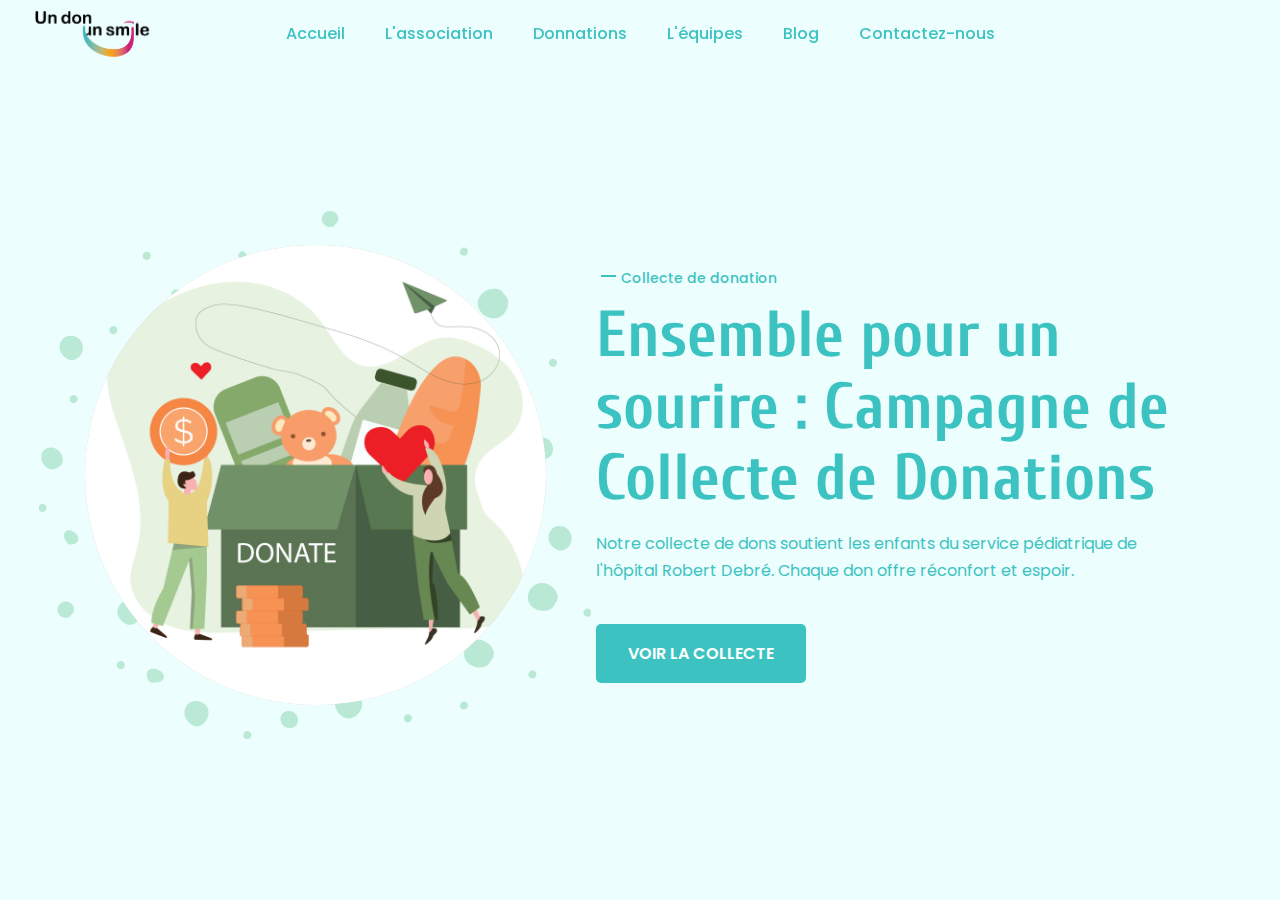
<file: collecte.html>
<!DOCTYPE html>
<html lang="en">

<head>
  <meta charset="UTF-8">
  <meta http-equiv="X-UA-Compatible" content="IE=edge">
  <meta name="viewport" content="width=device-width, initial-scale=1.0">
  <title>Un don, Un smile - Ensemble, offrons-leur de la joie</title>
  <!-- 
    - favicon
  -->
  <link rel="shortcut icon" href="./assets/images/logo-sf.png" type="image/svg+xml">
  <!-- 
    - custom css link
  -->
  <link rel="stylesheet" href="./assets/css/style.css">
  <!-- 
    - google font link
  -->
  <link rel="preconnect" href="https://fonts.googleapis.com">
  <link rel="preconnect" href="https://fonts.gstatic.com" crossorigin>
  <link
    href="https://fonts.googleapis.com/css2?family=Cuprum:wght@500;600;700&family=Poppins:wght@400;500;600&display=swap"
    rel="stylesheet">
</head>

<body>
  <!-- 
    - #HEADER
  -->
    <header class="header" data-header>
        <div class="container">
            <img src="./assets/images/logo-sf.png" style="position: absolute; width: 140px; margin-top: 25px;">
            <a href="#" class="logo"></a>
            <nav class="navbar" data-navbar style="margin-right: auto; margin-left: auto;">
                <div class="wrapper">
                    <img src="./assets/images/logo-sf.png" style="position: absolute; width: 140px; margin-top: 25px;">
                    <a href="#" class="logo"></a>
                    <button class="nav-close-btn" aria-label="close menu" data-nav-toggler>
                        <ion-icon name="close-outline" aria-hidden="true"></ion-icon>
                    </button>
                </div>

                <ul class="navbar-list">
                    <li>
                    <a href="index.html" class="navbar-link" data-nav-link>Accueil</a>
                    </li>
                    <li>
                    <a href="#about" class="navbar-link" data-nav-link>L'association</a>
                    </li>
                    <li class="parent">
                    <a href="#features" class="navbar-link" data-nav-link>Donnations</a>
                    <ul class="child">
                        <li><a href="collecte.html" class="">La collecte</a></li>
                    </ul>
                    </li>
                    <li>
                    <a href="#services" class="navbar-link" data-nav-link>L'équipes</a>
                    </li>
                    <style>
                    .parent:hover>ul {
                        display: block;
                        position: absolute;
                    }

                    .child {
                        display: none;
                    }

                    .child li {
                        background-color: #edfffd;
                        line-height: 35px;
                        width: 71%;
                        border-radius: 5px;
                        text-align: center;
                    }

                    .child li a {
                        color: #000000;
                    }

                    ul {
                        list-style: none;
                        margin: 0;
                        padding: 0px;
                        min-width: 8.25em;
                    }

                    ul ul ul {
                        left: 100%;
                        top: 0;
                        margin-left: 1px;
                    }

                    .expand {
                        font-size: 12px;
                        float: right;
                        margin-right: 5px;
                    }
                    </style>
                    <li>
                    <a href="#blog" class="navbar-link" data-nav-link>Blog</a>
                    </li>
                    <li>
                    <a href="#contact" class="navbar-link" data-nav-link>Contactez-nous</a>
                    </li>
                </ul>
            </nav>

            <button class="nav-open-btn" aria-label="open menu" data-nav-toggler>
                <ion-icon name="menu-outline" aria-hidden="true"></ion-icon>
            </button>

            <div class="overlay" data-nav-toggler data-overlay></div>
        </div>
    </header>
    <main>
        <article>
            <!-- 
                - #ACCUEIL
            -->
            <section class="section hero" id="home" aria-label="hero">
                <div class="container" style="grid-template-columns: 1fr 1.3fr;">
                    <figure class="hero-banner has-before img-holder" style="--width: 650; --height: 650;">
                        <img src="./assets/images/donate.jpeg" width="650" height="650" alt="hero banner" class="img-cover">
                    </figure>
                    <div class="hero-content">
                        <p class="hero-subtitle has-before">Collecte de donation</p>
                        <h1 class="h1 hero-title">Ensemble pour un sourire : Campagne de Collecte de Donations</h1>
                        <p class="hero-text">
                            Notre collecte de dons soutient les enfants du service pédiatrique de l'hôpital Robert Debré. Chaque don offre réconfort et espoir.
                        </p>
                        <div class="btn-group">
                            <a href="#contact" class="btn btn-primary">Voir la collecte</a>
                        </div>
                    </div>
                </div>
          </section>
        </article>
    </main>
</body>
</file>
<file: assets/css/style.css>
:root {

  /**
   * colors
   */

  --rich-black-fogra-29-1: hsl(181, 54%, 48%);
  --rich-black-fogra-29-2: hsl(230, 14%, 8%);
  --rich-black-fogra-39: hsl(188, 82%, 36%);
  --granite-gray: hsl(0, 0%, 40%);
  --go-green_50: hsla(145, 63%, 42%, 0.5);
  --go-green_8: hsla(145, 63%, 42%, 0.08);
  --go-green_5: hsla(145, 63%, 42%, 0.05);
  --light-gray: hsl(0, 0%, 80%);
  --mint-cream: hsl(180, 89%, 96%);
  --cultured: hsl(0, 0%, 93%);
  --go-green: hsl(145, 63%, 42%);
  --go-blue: hsl(181, 68%, 32%);
  --go-blue-200: hsl(174, 68%, 78%);
  --go-blue-400: hsl(179, 53%, 50%);
  --go-blue-500: hsl(180, 65%, 40%);
  --white: hsl(0, 0%, 100%);
  --blue: hsl(188, 82%, 36%);
  --jet: hsl(0, 0%, 18%);
  --aqua-jet: hsl(183, 48%, 19%);
  --aqua-jet-300: hsl(177, 62%, 64%);

  /**
   * typography
   */

  --ff-poppins: 'Poppins', sans-serif;
  --ff-cuprum: 'Cuprum', sans-serif;

  /* --fs-1: 4.5rem; */
  --fs-1: 4rem;
  --fs-2: 3.6rem;
  --fs-3: 3.5rem;
  --fs-4: 3.2rem;
  --fs-5: 2.5rem;
  --fs-6: 2.4rem;
  --fs-7: 2.2rem;
  --fs-8: 2rem;
  --fs-9: 1.8rem;
  --fs-10: 1.5rem;
  --fs-11: 1.4rem;
  --fs-12: 1.3rem;

  --fw-600: 600;
  --fw-500: 500;

  /**
   * spacing
   */

  --section-padding: 80px;

  /**
   * shadow
   */

  --shadow-1: 3px 4px 30px hsla(0, 0%, 53%, 0.1);
  --shadow-2: 5px 3px 40px hsla(191, 100%, 17%, 0.1);

  /**
   * radius
   */

  --radius-5: 5px;

  /**
   * transition
   */

  --transition-1: 0.25s ease;
  --transition-2: 0.5s ease;
  --cubic-out: cubic-bezier(0.33, 0.85, 0.4, 0.96);

}

/*-----------------------------------*\
  #RESET
\*-----------------------------------*/

*,
*::before,
*::after {
  margin: 0;
  padding: 0;
  box-sizing: border-box;
}

li { list-style: none; }

a {
  color: inherit;
  text-decoration: none;
}

a,
img,
span,
input,
button,
ion-icon { display: block; }

img { height: auto; }

input,
button {
  background: none;
  border: none;
  font: inherit;
}

input { width: 100%; }

button { cursor: pointer; }

ion-icon { pointer-events: none; }

address { font-style: normal; }

html {
  font-family: var(--ff-poppins);
  font-size: 10px;
  scroll-behavior: smooth;
}

body {
  background-color: var(--white);
  color: var(--granite-gray);
  font-size: 1.6rem;
  line-height: 1.7;
}

:focus-visible { outline-offset: 4px; }

::-webkit-scrollbar { width: 10px; }

::-webkit-scrollbar-track { background-color: hsl(0, 0%, 98%); }

::-webkit-scrollbar-thumb { background-color: hsl(0, 0%, 80%); }

::-webkit-scrollbar-thumb:hover { background-color: hsl(0, 0%, 70%); }

/*-----------------------------------*\
  #REUSED STYLE
\*-----------------------------------*/

.container { padding-inline: 15px; }

.section { 
  padding-block: var(--section-padding); 
}

.section-dona {
  background-color: var(--mint-cream);
}

.has-before,
.has-after {
  position: relative;
  z-index: 1;
}

.has-before::before,
.has-after::after {
  content: "";
  position: absolute;
}

.h1,
.h2,
.h3,
.h2-sm {
  color: var(--go-blue-400);
  font-family: var(--ff-cuprum);
}

.h1 {
  font-size: var(--fs-1);
  line-height: 1.1;
}

.h2 { font-size: var(--fs-2); }

.h2,
.h3,
.h2-sm { line-height: 1.3; }

.h2-sm { font-size: var(--fs-3); }

.h3 { font-size: var(--fs-7); }

.btn-group {
  display: flex;
  flex-wrap: wrap;
  justify-content: center;
  align-items: center;
  gap: 35px;
}

.btn {
  font-weight: var(--fw-600);
  text-transform: uppercase;
  padding: 12px 24px;
  border-radius: var(--radius-5);
  max-width: max-content;
  transition: var(--transition-1);
}

.btn-primary {
  background-color: var(--go-blue-400);
  color: var(--white);
}

.btn-primary:is(:hover, :focus) { background-color: var(--go-blue); }

.flex-btn {
  display: flex;
  align-items: center;
  gap: 20px;
}

.img-holder {
  aspect-ratio: var(--width) / var(--height);
  background-color: var(--light-gray);
}

.img-cover {
  width: 100%;
  height: 100%;
  object-fit: cover;
}

.w-100 { width: 100%; }

.text-center { text-align: center; }

.section-subtitle {
  color: var(--go-blue);
  font-weight: var(--fw-500);
}

.grid-list {
  display: grid;
  gap: 20px;
}

.btn-link {
  color: var(--rich-black-fogra-29-1);
  font-size: var(--fs-12);
  display: flex;
  justify-content: center;
  align-items: center;
  gap: 5px;
  transition: var(--transition-1);
}





/*-----------------------------------*\
  #HEADER
\*-----------------------------------*/

.header .btn-outline { display: none; }

.header {
  padding-block: 15px;
  position: fixed;
  top: 0;
  left: 0;
  width: 100%;
  z-index: 4;
}

.header.active {
  background-color: var(--white);
  box-shadow: var(--shadow-2);
}

.header .container {
  display: flex;
  justify-content: space-between;
  align-items: center;
}

.logo {
  color: var(--rich-black-fogra-29-1);
  font-family: var(--ff-cuprum);
  font-size: 33px;
  font-weight: var(--fw-500);
  line-height: 1;
}

.nav-open-btn {
  color: var(--rich-black-fogra-29-1);
  font-size: 35px;
}

.navbar {
  position: fixed;
  top: 0;
  left: -280px;
  max-width: 280px;
  width: 100%;
  height: 100%;
  background-color: var(--rich-black-fogra-39);
  color: var(--white);
  padding: 30px 20px;
  visibility: hidden;
  transition: 0.25s var(--cubic-out);
  z-index: 4;
}

.navbar.active {
  visibility: visible;
  transform: translateX(280px);
  transition-duration: 0.5s;
}

.navbar .logo,
.nav-close-btn { color: var(--white); }

.navbar .wrapper {
  display: flex;
  align-items: center;
  justify-content: space-between;
  margin-block-end: 25px;
}

.nav-close-btn { font-size: 30px; }

.navbar-link {
  padding-block: 10px;
  transition: var(--transition-1);
}

.navbar-link:is(:hover, :focus) { color: var(--aqua-jet); }

.overlay {
  position: fixed;
  inset: 0;
  background-color: hsla(0, 0%, 100%, 0.7);
  visibility: hidden;
  opacity: 0;
  transition: var(--transition-1);
  z-index: 3;
}

.overlay.active {
  visibility: visible;
  opacity: 1;
}





/*-----------------------------------*\
  #HERO
\*-----------------------------------*/

.hero {
  background-color: var(--mint-cream);
  padding-block-start: calc(var(--section-padding) + 50px);
  text-align: center;
  overflow: hidden;
}

.hero .container {
  display: grid;
  gap: 50px;
}

.hero-subtitle {
  color: var(--go-blue-400);
  font-size: var(--fs-12);
  font-weight: var(--fw-500);
  max-width: max-content;
  margin-inline: auto;
  z-index: 0;
}

.hero-subtitle::before {
  top: 8px;
  left: -20px;
  width: 15px;
  height: 2px;
  background-color: var(--go-blue-400);
}

.hero-title { margin-block: 10px 15px; }

.hero-text { color: var(--go-blue-400); }

.hero .btn-group { margin-block-start: 40px; }

.hero .btn-icon {
  background-color: var(--go-green);
  color: var(--white);
  font-size: 20px;
  padding: 20px;
  border-radius: 50%;
  animation: pulse 2s ease infinite;
}

@keyframes pulse {
  0% { box-shadow: 0 0 0 0 var(--go-green); }
  100% { box-shadow: 0 0 0 20px transparent; }
}

.hero .flex-btn .span {
  color: var(--go-green);
  font-size: var(--fs-9);
  font-weight: var(--fw-600);
}

.hero-banner,
.hero-banner > img { border-radius: 50%; }

.hero-banner::before {
  top: 50%;
  left: 50%;
  transform: translate(-50%, -50%);
  width: 120%;
  height: 120%;
  background-image: url('../images/hero-pattern.svg');
  background-repeat: no-repeat;
  background-size: contain;
  background-position: center;
  z-index: -1;
}





/*-----------------------------------*\
  #ABOUT
\*-----------------------------------*/

.about .container {
  display: grid;
  gap: 30px;
}

.about-banner { filter: drop-shadow(2px 2px 5px hsla(0, 0%, 0%, 0.08)); }

.about .section-text { margin-block: 20px 13px; }

.about-list { margin-block-end: 50px; }

.about-list .has-before {
  font-family: var(--ff-cuprum);
  font-size: var(--fs-8);
  font-weight: var(--fw-600);
  padding-inline-start: 20px;
  line-height: 1.5;
}

.about-list .has-before:not(:last-child) { margin-block-end: 15px; }

.about-list .has-before::before {
  top: 10px;
  left: 0;
  width: 10px;
  height: 10px;
  border-radius: 50%;
  background-color: var(--go-green);
}

.about .btn-group { justify-content: flex-start; }

.about .btn-group .flex-btn { gap: 10px; }

.about .btn-icon ion-icon {
  color: var(--go-blue-400);
  font-size: 40px;
}

.about .btn-group .span {
  color: var(--go-blue-400);
  font-family: var(--ff-cuprum);
  font-size: var(--fs-6);
  font-weight: var(--fw-600);
}





/*-----------------------------------*\
  #SERVICE
\*-----------------------------------*/

.service .section-text { margin-block: 15px 50px; }

.service .grid-list { margin-block-end: 50px; }

.service-card {
  height: 100%;
  padding: 30px 25px;
  text-align: center;
  box-shadow: var(--shadow-1);
}

.service-card::after {
  bottom: 0;
  left: 0;
  width: 0;
  height: 2px;
  background-color: var(--go-blue-400);
  transition: var(--transition-2);
}

.service-card:is(:hover, :focus-within)::after { width: 100%; }

.service-card .card-icon {
  max-width: max-content;
  margin-inline: auto;
  /* margin-block-end: 10px;  */
}

.service-card .img { transition: var(--transition-1); }

.service-card:is(:hover, :focus-within) .img { transform: scale(1.1); }

.service-card .card-text { margin-block: 5px 13px; }

.service .btn { margin-inline: auto; }





/*-----------------------------------*\
  #FEATURES
\*-----------------------------------*/

.features .section-text { margin-block: 15px 50px; }

.features-card {
  position: relative;
  background-color: var(--white);
  padding: 25px;
  padding-block-start: 40px;
  margin-block-start: 24px;
  box-shadow: var(--shadow-1);
  transition: var(--transition-2);
}

.features-card:hover { background-color: var(--go-green); }

.features-card .card-number {
  position: absolute;
  top: 0;
  left: 25px;
  transform: translateY(-50%);
  background-color: var(--cultured);
  font-size: var(--fs-7);
  font-weight: var(--fw-600);
  padding-block: 5px;
  min-width: 50px;
  text-align: center;
  border-radius: var(--radius-5);
  transition: var(--transition-1);
}

.features-card:hover .card-number { color: var(--go-green); }

.features-card .card-title {
  font-size: var(--fs-6);
  margin-block-end: 5px;
}

.features-card :is(.card-title, .card-text) { transition: var(--transition-1); }

.features-card:hover :is(.card-title, .card-text) { color: var(--white); }





/*-----------------------------------*\
  #FAQ
\*-----------------------------------*/

.faq .container {
  display: grid;
  gap: 20px;
}

.faq .title-wrapper {
  background-color: var(--white);
  padding: 30px 25px;
  box-shadow: var(--shadow-1);
}

.faq .section-title {
  font-size: var(--fs-4);
  margin-block-end: 30px;
}

.faq-card {
  background-color: var(--go-green_5);
  border-radius: var(--radius-5);
  overflow: hidden;
}

.faq-card .card-action {
  --action-bg: var(--go-blue-400);
  --color: var(--white);

  background-color: var(--action-bg);
  text-align: left;
  width: 100%;
  display: flex;
  justify-content: space-between;
  align-items: center;
  padding: 20px 25px;
  gap: 20px;
  transition: var(--transition-1);
}

.faq-card .card-action:is(:hover, :focus, .active) {
  --action-bg: var(--go-blue);
  --color: var(--white);
}

.faq-card .card-title {
  color: var(--color);
  font-size: var(--fs-8);
  transition: var(--transition-1);
}

.faq-card ion-icon {
  color: var(--color);
  font-size: 15px;
  transition: var(--transition-1);
  --ionicon-stroke-width: 60px;
}

.faq-card .card-action.active .open,
.faq-card .card-action .close { display: none; }

.faq-card .card-action .open,
.faq-card .card-action.active .close { display: block; }

.faq-card .card-content {
  font-size: var(--fs-10);
  padding-inline: 25px;
  max-height: 0;
  overflow: hidden;
  transition: var(--transition-2);
  background-color: var(--mint-cream);
}

.faq-card .card-content p { margin-block: 15px; }

.faq-card .card-action.active + .card-content { max-height: 500px; }

/*-----------------------------------*\
  #BLOG
\*-----------------------------------*/

.main-card{
max-width: 1200px;
margin: 0 auto;
}


.img-blog {
height: auto;
max-width: 100%;
vertical-align: middle;
}

.btn-card {
color: #ffffff;
padding: 0.8rem;
font-size: 14px;
text-transform: uppercase;
border-radius: 4px;
font-weight: 400;
display: block;
width: 100%;
cursor: pointer;
background: var(--go-blue-400);
}

.btn-card:hover {
background-color: var(--go-blue);
}

.cards {
display: flex;
flex-wrap: wrap;
list-style: none;
margin: 0;
padding: 0;
}

.cards_item {
/* display: flex; */
padding: 1rem;
}

@media (min-width: 40rem) {
.cards_item {
width: 50%;
}
}

@media (min-width: 56rem) {
.cards_item {
width: 33.3333%;
}
}

.card {
/* background-color: white; */
border-radius: 10px;
/* box-shadow: 0 20px 40px -14px rgba(0, 0, 0, 0.25); */
display: flex;
flex-direction: column;
overflow: hidden;
}

.card_content {
padding: 3rem;
background: linear-gradient(90deg, rgba(25,70,72,1) 0%, rgba(25,106,108,1) 35%, rgba(25,70,72,1) 100%);
}

.card_title {
color: #ffffff;
font-size: 2.8rem;
font-weight: 700;
letter-spacing: 1px;
text-transform: capitalize;
margin: 0px;
}

.card_text {
color: #ffffff;
font-size: 1.4rem;
line-height: 1.5;
margin-bottom: 1.25rem;    
font-weight: 400;
}

/*-----------------------------------*\
  #CONTACT
\*-----------------------------------*/

.container-contain {
  max-width: 1100px;
  width: 100%;
  background: var(--mint-cream);
  border-radius: 6px;
  padding: 20px 60px 30px 40px;
  box-shadow: 0 5px 10px rgba(0, 0, 0, 0.2);
  margin-right: auto;
  margin-left: auto;
  margin-top: -90px;
  margin-bottom: 5%;
}

.container-contain .content {
  display: flex;
  align-items: center;
  justify-content: space-between;
}

.container-contain .content .left-side {
  width: 25%;
  height: 100%;
  display: flex;
  flex-direction: column;
  align-items: center;
  justify-content: center;
  margin-top: 15px;
  position: relative;
}

.content .left-side::before {
  content: "";
  position: absolute;
  height: 70%;
  width: 2px;
  right: -15px;
  top: 50%;
  transform: translateY(-50%);
  background: #afafb6;
}

.content .left-side .details {
  margin: 14px;
  text-align: center;
}

.content .left-side .details i {
  font-size: 30px;
  color: var(--go-blue);
  margin-bottom: 10px;
}

.content .left-side .details .topic {
  font-size: 18px;
  font-weight: 500;
  color: var(--go-blue-400);
}

.content .left-side .details .text-one,
.content .left-side .details .text-two {
  font-size: 14px;
  color: var(--granite-gray);
}

.container-contain .content .right-side {
  width: 75%;
  margin-left: 75px;
}

.content .right-side .topic-text {
  font-size: 23px;
  font-weight: 600;
  color: var(--go-blue-400);
}

.right-side .input-box {
  height: 55px;
  width: 100%;
  margin: 12px 0;
}

.right-side .input-box input,
.right-side .input-box textarea {
  height: 100%;
  width: 100%;
  border: none;
  outline: none;
  font-size: 16px;
  background: #fff;
  border-radius: 6px;
  padding: 0 15px;
  resize: none;
}

.right-side .message-box {
  min-height: 110px;
}

.right-side .input-box textarea {
  padding-top: 6px;
}

.right-side .button {
  display: inline-block;
  margin-top: 12px;
}

.right-side .button input[type="button"] {
  color: #fff;
  font-size: 18px;
  outline: none;
  border: none;
  padding: 8px 16px;
  border-radius: 6px;
  background: var(--go-blue-400);
  cursor: pointer;
  transition: all 0.3s ease;
}

.button input[type="button"]:hover {
  background: var(--go-blue);
}

@media (max-width: 950px) {
  .container-contain {
    width: 100%;
    padding: 30px 40px 40px 35px;
  }
  .container-contain .content .right-side {
    width: 75%;
    margin-left: 55px;
  }
}
@media (max-width: 820px) {
  .container-contain {
    margin: 40px 0;
    height: 100%;
  }
  .container-contain .content {
    flex-direction: column-reverse;
  }
  .container-contain .content .left-side {
    width: 100%;
    flex-direction: row;
    margin-top: 40px;
    justify-content: center;
    flex-wrap: wrap;
  }
  .container-contain .content .left-side::before {
    display: none;
  }
  .container-contain .content .right-side {
    width: 100%;
    margin-left: 0;
  }
}

/*-----------------------------------*\
  #FOOTER
\*-----------------------------------*/

.footer {
  /* background-color: var(--blue); */
  background: linear-gradient(90deg, rgba(25,70,72,1) 0%, rgba(25,106,108,1) 35%, rgba(25,70,72,1) 100%);
  color: var(--cultured);
}

.footer-top .container {
  display: grid;
  gap: 40px;
}

.footer .logo { color: var(--white); }

.footer-text { margin-bottom: 5%; }

.newsletter-form {
  position: relative;
  max-width: 350px;
}

.email-field {
  color: var(--white);
  font-size: var(--fs-11);
  border: 1px solid white;
  padding: 15px;
  border-radius: var(--radius-5);
}

.footer .form-btn {
  background-color: var(--go-blue);
  color: var(--white);
  font-size: 24px;
  position: absolute;
  top: 6px;
  right: 6px;
  bottom: 6px;
  padding-inline: 10px;
  border-radius: var(--radius-5);
}

.footer-list-title {
  font-family: var(--ff-cuprum);
  font-size: var(--fs-5);
  font-weight: var(--fw-600);
  line-height: 1.2;
  margin-block-end: 25px;
}

.footer-link {
  margin-block-start: 15px;
  transition: var(--transition-1);
}

.footer-link:is(:hover, :focus) { color: var(--aqua-jet-300); }

.footer-item,
.social-list {
  display: flex;
  align-items: flex-start;
  gap: 10px;
}

.footer-item { margin-block-start: 15px; }

.footer-item > ion-icon {
  flex-shrink: 0;
  color: var(--go-blue-500);
  font-size: 20px;
  margin-block-start: 3px;
}

.contact-link { transition: var(--transition-1); }

.contact-link:not(.address):is(:hover, :focus) { color: var(--aqua-jet-300); }

.footer-item:last-child {
  margin-block-start: 25px;
  padding-block-start: 25px;
  border-block-start: 1px solid white;
}

.social-link {
  font-size: 30px;
  /* border: 1px solid var(--granite-gray); */
  border-radius: 10px;
  padding: 10px;
  transition: var(--transition-1);
}

.social-link:is(:hover, :focus) {
  background-color: var(--go-blue);
  border-color: var(--go-blue);
  border-radius: 10px;
}

.footer-bottom {
  padding-block: 15px;
  /* border-block-start: 1px solid white; */
}

.copyright {
  font-size: var(--fs-12);
  text-align: center;
  margin-block-end: 15px;
}

.copyright-link {
  display: inline-block;
  color: var(--aqua-jet-300);
  font-weight: var(--fw-500);
}

.footer-bottom-list {
  display: flex;
  justify-content: center;
  gap: 20px;
}

.footer-bottom-link {
  font-size: var(--fs-11);
  transition: var(--transition-1);
}

.footer-bottom-link:is(:hover, :focus) { color: var(--go-green); }

input::placeholder {
  color: var(--go-blue-400);
}

textarea::placeholder {
  color: var(--go-blue-400);
}





/*-----------------------------------*\
  #MEDIA QUERIES 
\*-----------------------------------*/

/**
 * responsive for large than 575px screen
 */

@media (min-width: 575px) {

  /**
   * CUSTOM PROPERTY
   */

  :root {

    /**
     * typography
     */

    --fs-1: 5.4rem;

  }



  /**
   * REUSED STYLE
   */

  .container {
    max-width: 540px;
    width: 100%;
    margin-inline: auto;
  }



  /**
   * HEADER
   */

  .header .container { max-width: unset; }



  /**
   * SERVICE
   */

  .service .grid-list { grid-template-columns: 1fr 1fr; }

  .service-card { text-align: left; }

  .service-card .card-icon { margin-inline: 0; }
  
  .service-card .btn-link { justify-content: flex-start; }

}





/**
 * responsive for large than 768px screen
 */

@media (min-width: 768px) {

  /**
   * CUSTOM PROPERTY
   */

  :root {

    /**
     * typography
     */

    --fs-1: 7rem;
    --fs-2: 4rem;
    --fs-4: 3.5rem;

  }



  /**
   * REUSED STYLE
   */

  .container { max-width: 720px; }

  .btn { padding: 16px 32px; }

  .section-text.text-center {
    text-align: justify;
    margin-inline: auto;
  }

  .btn-link { --fs-12: 1.4rem; }



  /**
   * HERO
   */

  .hero-subtitle { --fs-12: 1.4rem; }



  /**
   * FEATURES
   */

  .features .grid-list { grid-template-columns: 1fr 1fr; }



  /**
   * FOOTER
   */

  .footer-top .container { grid-template-columns: 1fr 1fr; }

}





/**
 * responsive for large than 992px screen
 */

@media (min-width: 992px) {

  /**
   * REUSED STYLE
   */

  .container { max-width: 960px; }



  /**
   * HEADER
   */

  .nav-open-btn,
  .navbar .wrapper,
  .overlay { display: none; }

  .header { padding: 20px; }

  .navbar,
  .navbar.active { all: unset; }

  .navbar-list {
    display: flex;
    gap: 40px;
  }

  .navbar-link {
    color: var(--go-blue-400);
    font-weight: var(--fw-500);
    padding-block: 0;
  }

  .header .btn-outline {
    display: block;
    color: var(--go-green);
    font-weight: var(--fw-600);
    text-transform: uppercase;
    border: 1px solid var(--go-green);
    padding: 7px 18px;
    transition: var(--transition-1);
  }

  .header .btn-outline:is(:hover, :focus) {
    background-color: var(--go-green);
    color: var(--white);
  }



  /**
   * HERO
   */

  .hero { text-align: left; }

  .hero .container {
    grid-template-columns: 1fr 0.7fr;
    align-items: center;
  }

  .hero-subtitle { margin-inline: 25px 0; }

  .hero .btn-group { justify-content: flex-start; }



  /**
   * ABOUT
   */

  .about .container {
    grid-template-columns: 1fr 1fr;
    align-items: center;
  }



  /**
   * SERVICE
   */

  .service-card {
    display: flex;
    align-items: flex-start;
    gap: 10px;
    border-radius: 10px;
  }



  /**
   * FEATURES
   */

  .features .grid-list { grid-template-columns: repeat(3, 1fr); }



  /**
   * FAQ
   */

  .faq .container {
    grid-template-columns: 0.48fr 1fr;
    align-items: flex-start;
  }



  /**
   * FOOTER
   */

  .footer-top .container { grid-template-columns: 1fr 0.8fr 0.8fr 1fr; }

  .footer-bottom .container {
    display: flex;
    justify-content: space-between;
    align-items: center;
  }

  .copyright { margin-block-end: 0; }

}





/**
 * responsive for large than 1200px screen
 */

@media (min-width: 1200px) {

  /**
   * CUSTOM PROPERTY
   */

  :root {

    /**
     * typography
     */

    --fs-1: 6.5rem;
    --fs-4: 3.8rem;

  }



  /**
   * REUSED STYLE
   */

  .container { max-width: 1140px; }

  .btn-link { --fs-12: 1.5rem; }



  /**
   * HERO
   */

  .hero {
    min-height: 100vh;
    display: grid;
    align-items: center;
  }



  /**
   * ABOUT
   */

  .about .container { grid-template-columns: 1fr 0.7fr; }



  /**
   * FAQ
   */

  .faq-card .card-action.active + .card-content { max-height: 200px; }

}
</file>
